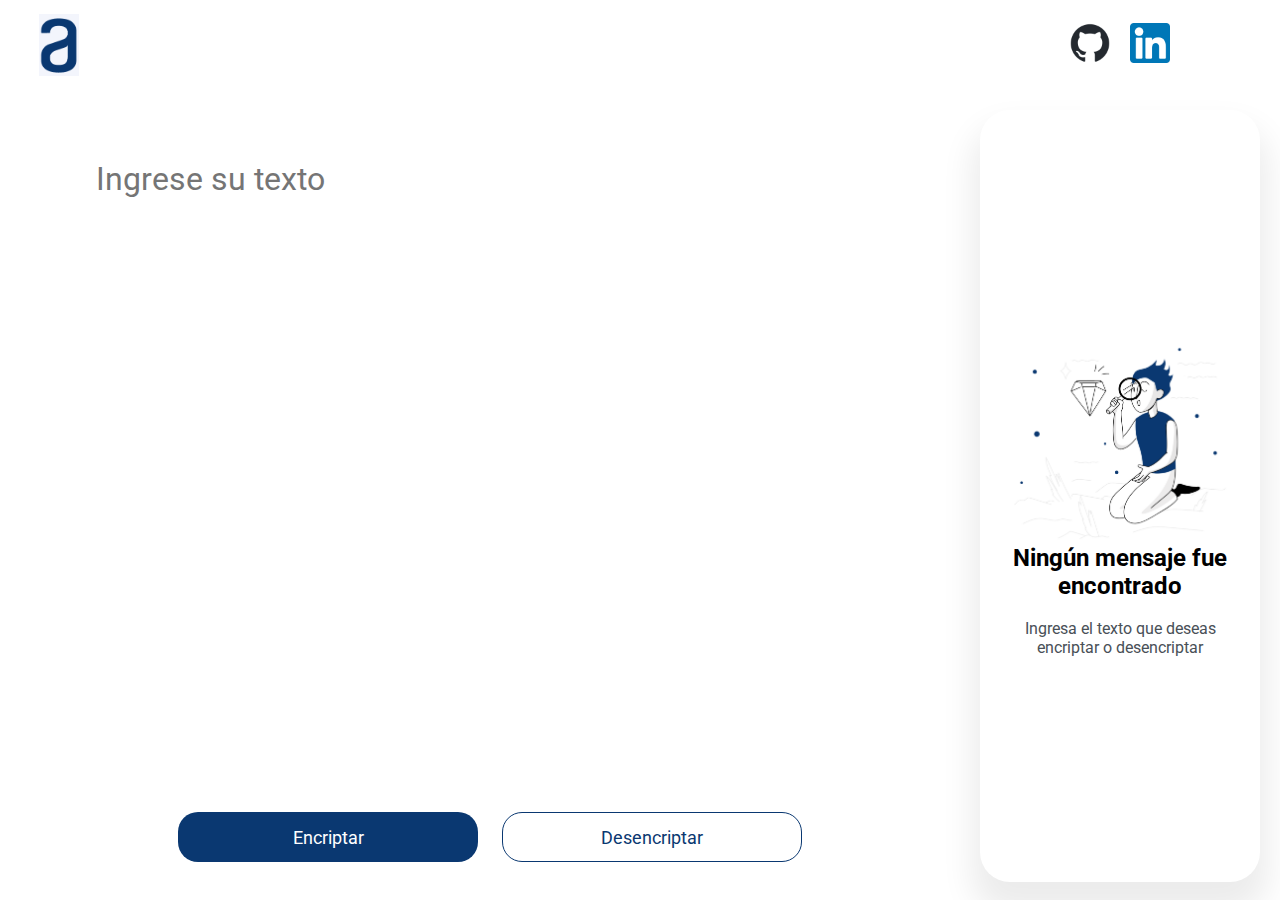
<file: index.html>
<!DOCTYPE html>
<html lang="en">
<head>
    <meta charset="UTF-8">
    <meta http-equiv="X-UA-Compatible" content="IE=edge">
    <meta name="viewport" content="width=device-width, initial-scale=1.0">
    <title>Encriptador</title>
    <link rel="stylesheet" href="code/styles.css">
    <link rel="stylesheet" href="https://cdnjs.cloudflare.com/ajax/libs/font-awesome/6.3.0/css/all.min.css" integrity="sha512-SzlrxWUlpfuzQ+pcUCosxcglQRNAq/DZjVsC0lE40xsADsfeQoEypE+enwcOiGjk/bSuGGKHEyjSoQ1zVisanQ==" crossorigin="anonymous" referrerpolicy="no-referrer" />
    <link href="https://fonts.googleapis.com/css2?family=Poppins&family=Roboto:wght@100;300;400&display=swap" rel="stylesheet">
    <link href='https://unpkg.com/boxicons@2.1.4/css/boxicons.min.css' rel='stylesheet'>
</head>
<body>
    <main>
        <header>
            <div class="icon">
                <img src="img/icono.png" alt="Icono Alura">
            </div>
            <div class="links">
                <a href="https://github.com/Naujel/Encriptador" target="_blank"><img src="img/github-icon.png" alt="Github icon"></a>
                <a href="https://www.linkedin.com/in/juan-madera-loayza-943847268/" target="_blank"><img src="img/linkedin-icon.png" alt="Linkedin icon"></a>
            </div>
        </header>
        <section class="section-1">
            <div class="text-area">
                <textarea placeholder="Ingrese su texto" cols="50" rows="10"></textarea>
            </div>
            <div class="modal-container">
                <div class="modal">
                    <i class="fa-solid fa-circle-check"></i>
                    <h3>Por favor, ingrese palabras correctas</h3>
                    <button class="back-button">Aceptar</button>
                </div>
            </div>
            <aside class="text-result">
                <div class="img-container">
                    <img id="muñeco" src="img/muñeco.png" alt="Muñeco">
                </div>
                <div class="text-container">
                    <h2 id="text-h2">Ningún mensaje fue encontrado</h2>
                    <br>
                    <p id="text-p">Ingresa el texto que deseas encriptar o desencriptar</p>
                </div>
                <div class="textarea-result">
                    <textarea id="text-encrypt" cols="30" rows="10"></textarea>
                    <button id="copy-btn">Copiar</button>
                </div>
            </aside>
            <div class="text-footer">
                <div class="text-alert">
                    <span class="span-error error-name">
                        <i class='bx bx-error-circle'></i>
                        <p>El nombre solo puede contener letras y espacios</p>
                    </span>
                </div>
                <div class="text-buttons">
                    <button id="encrypt-btn">Encriptar</button>
                    <button id="dencrypt-btn">Desencriptar</button>
                </div>
                
            </div>
        </section>
    </main>
</body>
<script src="code/script.js"></script>
</html>
</file>
<file: code/styles.css>
* {
    box-sizing: border-box;
    padding: 0;
    margin: 0;
    text-decoration: none;
    font-family: 'Poppins', sans-serif;
    font-family: 'Roboto', sans-serif;
}

header {
    height: 10vh;
    display: flex;
    justify-content: center;
    align-items: center;
}
    .icon {
        width: 10%;
        display: flex;
        justify-content: center;
        align-items: center;
        height: 100%;
    }
        .icon img {
            width: 80px;
            padding: 20px;
            text-align: center;
        }
    .links {
        width: 90%;
        height: 100%;
        display: flex;
        align-items: center;
        justify-content: flex-end;
    }
        .links img {
            width: 40px;
            margin: 0 10px;
            cursor: pointer;
            transition: all 250ms;
        }
        .links:last-child {
            margin-right: 100px;
        }

.links img:hover {
    transform: scale(1.1);
}

.section-1 {
    display: grid;
    grid-template-columns: 75% 25%;
    grid-template-rows: minmax(78vh, auto);
}
    .text-area {
        display: flex;
        align-items: center;
        justify-content: center;
    }
        .text-area textarea {
            resize: none;
            height: 80%;
            width: 80%;
            border: none;
            outline: none;
            font-size: 32px;
            color: #0A3871;
        }
    
    .modal-container {
        position: fixed;
        top: 0;
        left: 0;
        right: 0;
        bottom: 0;
        background-color: rgb(0, 0, 0, 0.8);
        z-index: 998;
        display: flex;
        text-align: center;
        opacity: 0;
        pointer-events: none;
        transition: opacity .3s ease;
        --transform: translateY(-100vh);
        --transition: transform .5s ease;
    }
    .modal-container.show {
        opacity: 1;
        pointer-events: unset;
        --transform: translateY(0);
    }
        .modal-container .modal {
            display: grid;
            margin: auto;
            gap: 15px;
            place-items: center;
            z-index: 999;
            background-color: white;
            width: 90%;
            max-width: 400px;
            max-height: 90%;
            border-radius: 10px;
            padding: 20px;
            transition: var(--transition);
            transform: var(--transform);
        }
            .modal .fa-solid {
                font-size: 48px;
                color:#0A3871;
            }

            .modal button {
                padding: 10px 20px;
                font-size: 16px;
                background-color:#0A3871;
                color:white;
                border: none;
                border-radius: 10px;
                cursor: pointer;
                transition: all 250ms ease;
            }
    .text-footer {
        display: flex;
        align-items: center;
        justify-content: center;
        height: 10vh;
        flex-direction: column;
    }
            .text-alert span {
                opacity: 0;
                visibility: hidden;
                position: absolute;
                background-color: #d05e56;
                padding: 10px;
                display: flex;
                justify-content: space-between;
                align-items: center;
                width: 390px;
                margin-bottom: 20px;
                transition: opacity 250ms;
            }
            
            .text-alert span.invalid {
                opacity: 1;
                visibility: visible;
                position: static;
            }

            .text-buttons #encrypt-btn {
                height: 50px;
                width: 300px;
                font-size: 18px;
                border-radius: 20px;
                border: 0;
                background-color: #0A3871;
                color: white;
                cursor: pointer;
                margin: 0px 20px;
                transition: all 250ms;
            }

            .text-buttons #dencrypt-btn {
                height: 50px;
                width: 300px;
                font-size: 18px;
                border-radius: 20px;
                border: thin solid #0A3871;
                background-color: white;
                color: #0A3871;
                cursor: pointer;
                transition: all 250ms;
            }

    .text-result {
        grid-row: span 2;
        display: flex;
        align-items: center;
        justify-content: center;
        flex-direction: column;
        margin: 20px 20px 0px 20px;
        border-radius: 30px;
        box-shadow: 0px 24px 32px 8px rgba(0, 0, 0, 0.08);
    }
        .text-result .img-container img {
            max-width: 80%;
            display: block;
            margin: 0 auto;
        }
        .text-result .text-container {
            width: 80%;
            text-align: center;
        }
            .text-result .text-container p{
                color: #495057;
            }

.text-buttons button:hover {
    transform: scale(1.05);
}

.textarea-result {
    height: 100%;
    display: none;
    flex-direction: column;
    align-items: center;
}
.textarea-result #text-encrypt {
    display: none;
    resize: none;
    height: 90%;
    width: 80%;
    border: none;
    outline: none;
    font-size: 24px;
    color: #495057;
    margin-bottom: 20px;
}

.textarea-result #copy-btn {
    display: none;
    margin: 20px 0;
    height: 50px;
    width: 200px;
    font-size: 18px;
    border-radius: 20px;
    border: thin solid #0A3871;
    background-color: white;
    color: #0A3871;
    cursor: pointer;
    transition: all 250ms;
}

.textarea-result #copy-btn:hover {
    transform: scale(1.05);
}
</file>
